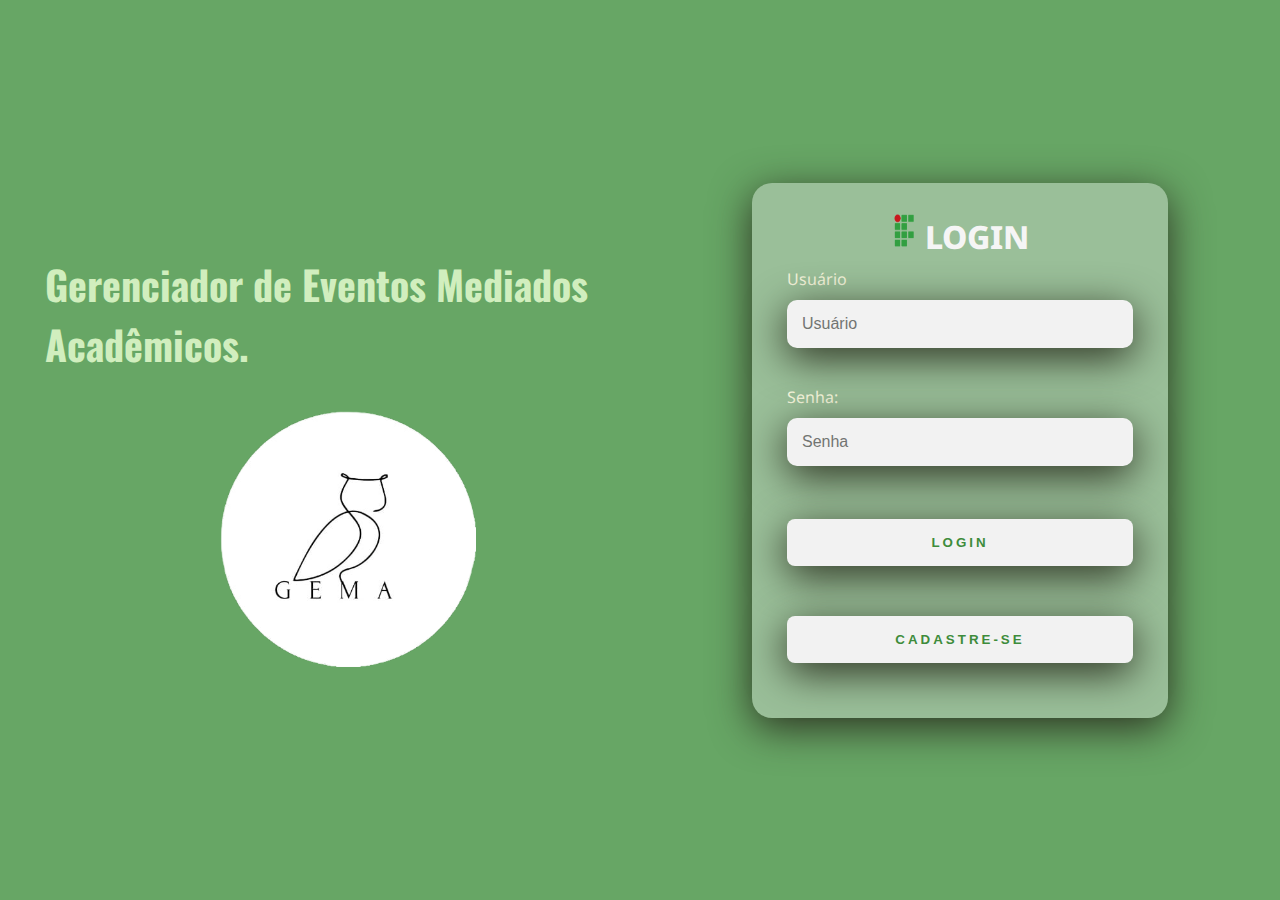
<file: gema-main/index.html>
<?php ?>
<!DOCTYPE html>
<html lang="en">
<head>
    <meta charset="UTF-8">
    <meta http-equiv="X-UA-Compatible" content="IE=edge">
    <meta name="viewport" content="width=device-width, initial-scale=1.0">
    <link rel="stylesheet" href="assets/css/index.css">
    <link href="https://fonts.googleapis.com/css2?family=Oswald:wght@300&display=swap" rel="stylesheet">
</head>



<body>

    <div class="main-login">


    <div class="left-login">
        <h1><br> Gerenciador de Eventos Mediados Acadêmicos.</h1><br>
        <img src="assets/img/gema-removeb.png"  class="animação" alt="calendário">
    </div>

    <form action="select.php" method="post" id="form" class="right-login">

               <div class="card-login">
               <h1><img src="assets/img/1200x600wp_-_Editado.png"  class="if" alt="if">&nbspLOGIN</h1> 
              

                <div class="textfield">

                  <label for="usuario">Usuário</label>
                  <input type="text"id="usuario" name="usuario" placeholder="Usuário">
                  <i><img class="img-success" src="assets/img/success-icon.svg" alt=""></i>
                  <i><img class="img-error" src="assets/img/error-icon.svg" alt=""></i>
                    
                   <small> Error message </small>
                </div>

                <div class="textfield">

                <label for="senha">Senha:</label>
                <input type="password" id="senha" name="senha" placeholder="Senha">
                <i><img class="img-success" src="assets/img/success-icon.svg" alt=""></i>
                <i><img  class="img-error" src="assets/img/error-icon.svg" alt=""></i>
                    
                 <small> Error message </small>
                  
                </div>

                <button type="submit" class="btn-login">Login</button> 

                <button class="btn-cadastro"> <a href="cadastro.php">Cadastre-Se</a></button> 

                


                </div>

        
    </form>
    
    <script type="text/javascript" src="assets/js/index.js"></script>
    
</body>
</html>
</file>
<file: gema-main/assets/css/index.css>
@import url('https://fonts.googleapis.com/css2?family=Noto+Sans&family=Smooch+Sans:wght@300;400;900&display=swap');

body {

    margin:0;
    font-family: 'Noto Sans', sans-serif;
}

body *{

box-sizing: border-box;


}

.main-login {

width:100vw;
height:100vh;
background-color:#67A665;
display:flex;
justify-content:center;
align-items:center;

}

.left-login{

    width:50vw;
    height:100vh;
    display:flex;
    justify-content:center;
    align-items:center;
    flex-direction:column;


}

.left-login > h1{

color:rgb(209, 238, 190);
font-size:40px;
margin-bottom:15px;
font-family: 'Oswald', sans-serif;
margin-left: 45px;
margin-top: -40px;
}

.animação {
    width: 20vw;
    margin-left:55px;
}

.if {

width:02vw;
height:4vh;



}

.right-login {

    width:50vw;
    height:100vh;
    display:flex;
    justify-content:center;
    align-items:center;
    
}

.card-login {

    width:65%;
    display:flex;
    justify-content:center;
    align-items:center;
    flex-direction:column;
    padding:30px 35px;
    background:#9abf99;
    border-radius:20px;
    box-shadow: 0px 10px 40px rgb(45, 51, 34);
    
}

.card-login > h1 {

color: whitesmoke;
font-weight:800;
margin:0;


}



.textfield {

width:100%;
display:flex;
flex-direction: column;
align-items:flex-start;
justify-content: center;
margin: 10px 0px;
}


.textfield > input {

width: 100%;
border:none;
border-radius: 10px;
padding: 15px;
background-color: #F2F2F2;
color: rgb(0, 0, 0);
font-size:12pt;
box-shadow: 0px 10px 40px rgb(45, 51, 34);
/*outline:none;*/
box-sizing: border-box;
}

.textfield > label {

color: beige;
margin-bottom:10px;

}

.textfield  small{
    visibility: hidden;
}


.textfield > input::placeholder {

color: rgb(114, 117, 114);

}
/* Validação */ 
.textfield.success input{
	border: 2px solid #4ECA64;
   
    
}

.textfield.error input{
	border: 2px solid #DB5A5A;
   
}
.textfield.error small{
	visibility: visible;
	color:#000;
}
.textfield.success small{
	visibility: hidden;
}
.textfield.success i .img-success{
	visibility: visible;

}

.textfield.error i .img-error{
	visibility: visible;

}
.textfield i{
	position: absolute;
	right: 180px;
    visibility: hidden;
}
.btn-login {

    width:100%;
    padding:16px 0px ;
    margin:25px;
    border:none;
    border-radius:8px;
    outline: none;
    text-transform: uppercase;
    font-weight: 800;
    letter-spacing: 3px;
    color:#3E8C3B ;
    cursor: pointer;
    box-shadow: 0px 10px 40px rgb(45, 51, 34);

}

.btn-login {

    background-color: #F2F2F2;
}

.btn-login > a{

    color: #3E8C3B;
    text-decoration:none;


}





.btn-cadastro{

    width:100%;
    padding:16px 0px ;
    margin:25px;
    border:none;
    border-radius:8px;
    outline: none;
    text-transform: uppercase;
    font-weight: 800;
    letter-spacing: 3px;
    color:#3E8C3B ;
    cursor: pointer;
    box-shadow: 0px 10px 40px rgb(45, 51, 34);


}

.btn-cadastro {

    background-color: #F2F2F2;
}


.btn-cadastro > a{

    color: #3E8C3B;
    text-decoration:none;


}






@media only screen and (max-width:1280px) {
    .textfield i{
        right: 155px;
    
    }
}



@media only screen and (max-width:950px) {

.card-login{

    width:85%;
   

}
    .textfield i{
	right: 70px;

}

}

@media only screen and (max-width:600px) {

.main-login {

    flex-direction:column;

}

.left-login > h1 {


    display: none;
}

.left-login{

     width:100%;
     height:auto;

}

.right-login{

    width:100%;
    height:auto;

}

.animação {

   
    display: none;
    
    
}

.if {

    width:07vw;
    
    
    
    
    }

.card-login{

    width:85%;
    
}
.textfield i{
	right: 95px;

}

}
</file>
